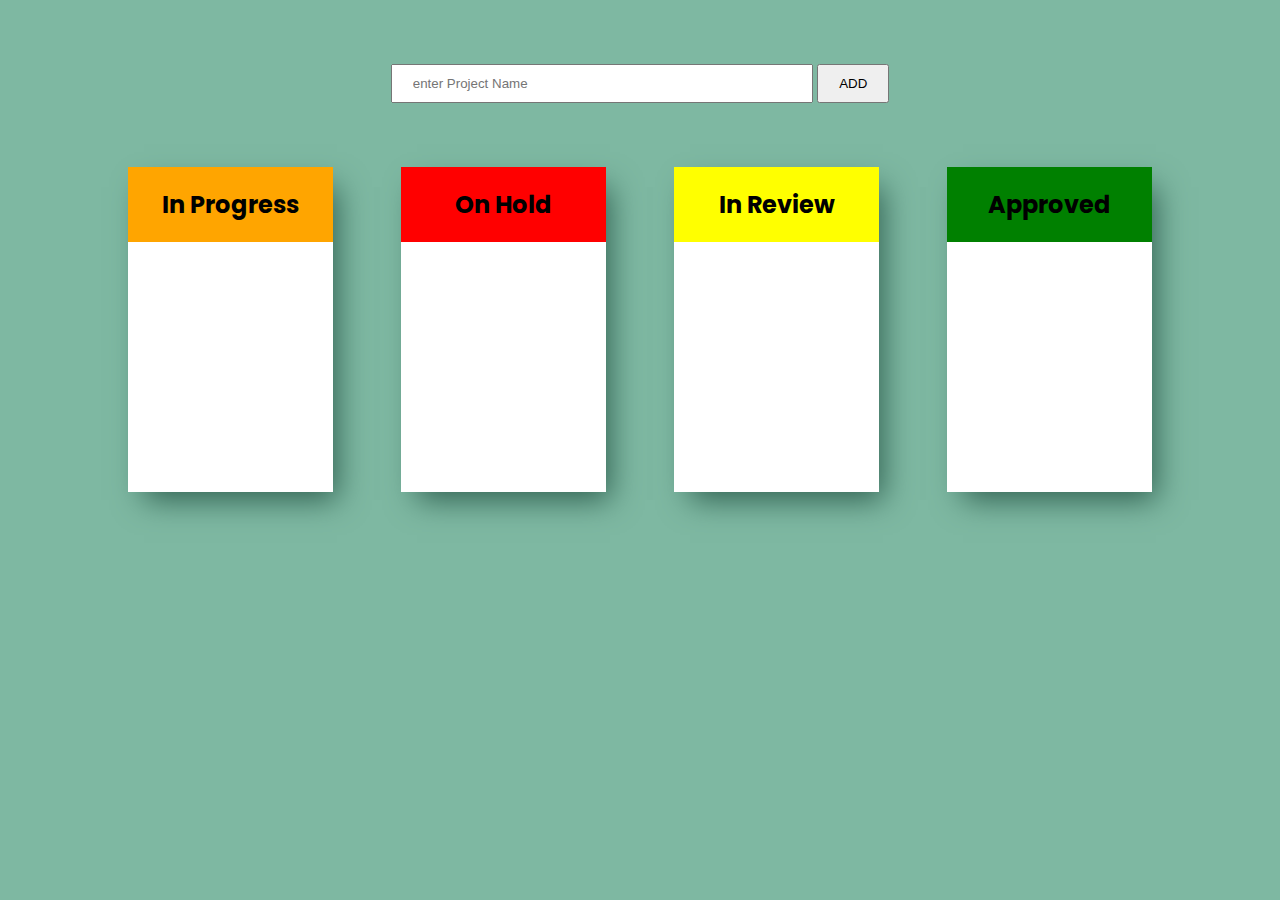
<file: index.html>
<!DOCTYPE html>
<html lang="en">

<head>
    <meta charset="UTF-8">
    <meta http-equiv="X-UA-Compatible" content="IE=edge">
    <meta name="viewport" content="width=device-width, initial-scale=1.0">
    <title>Drag AND Drop</title>
    <link rel="preconnect" href="https://fonts.gstatic.com">
    <link href="https://fonts.googleapis.com/css2?family=Poppins:wght@300&display=swap" rel="stylesheet">
    <link href="style.css" rel="stylesheet">
</head>
<body>
    <form id="form">
        <input type="text" placeholder="enter Project Name" id="inputVal">
        <button type="button" id="insertedBtn">ADD</button>
    </form>
    <section class="container">
        <div class="inProgress">
            <h2>In Progress</h2>
            <ul class="tasksSection" id="inProgressContainer"></ul>
        </div>
        <div class="onHold">
            <h2>On Hold</h2>
            <ul class="tasksSection"></ul>
        </div>
        <div class="review">
            <h2>In Review</h2>
            <ul class="tasksSection"></ul>
        </div>
        <div class="approved">
            <h2>Approved</h2>
            <ul class="tasksSection"></ul>
        </div>
    </section>
    <script src="dragANDdrop.js"></script>
</body>
</html>
<!-- console.log(this.parentNode.getAttribute("class"));
    console.log(this.childNode/*.getAttribute("id")*/); -->
</file>
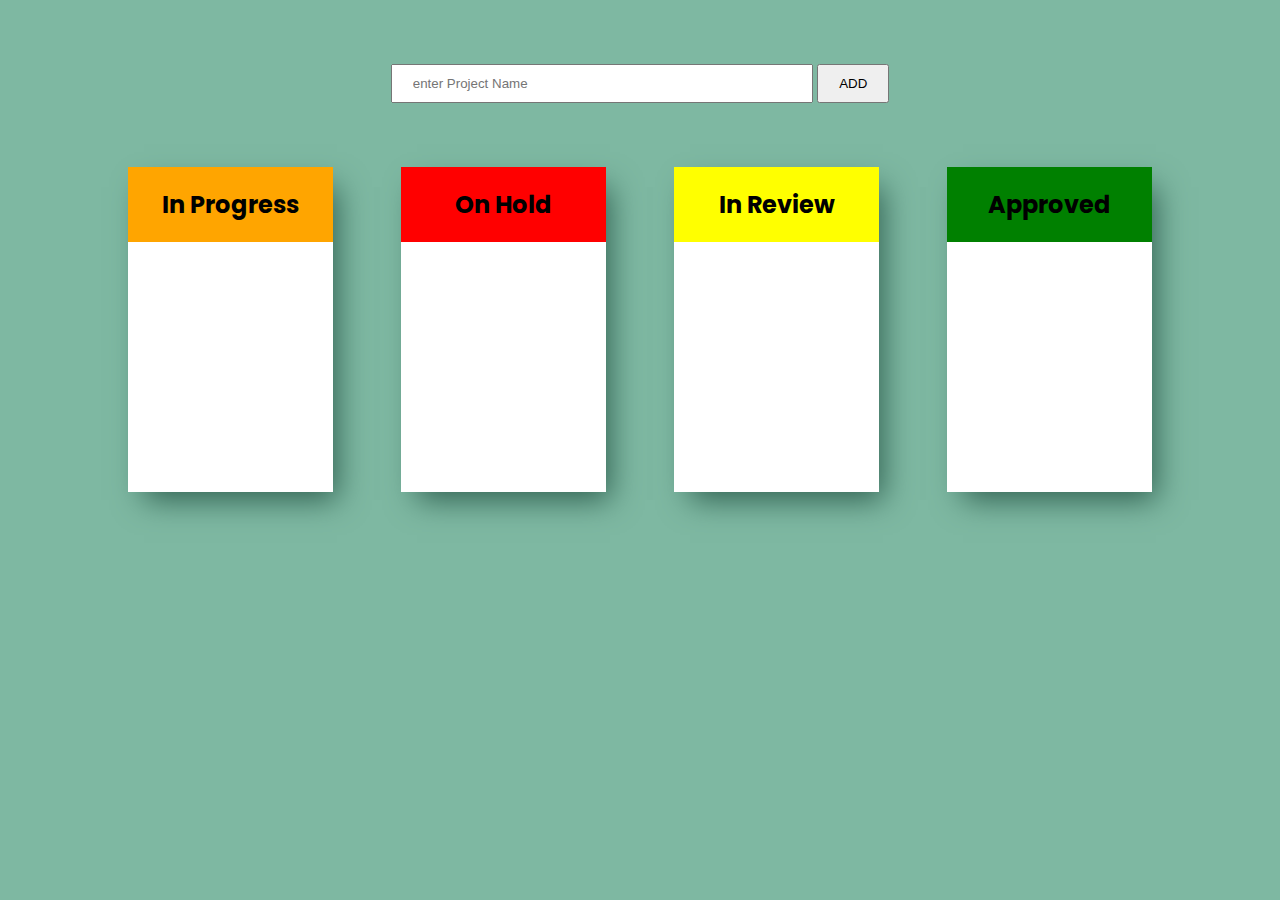
<file: index2.html>
<!DOCTYPE html>
<html lang="en">

<head>
    <meta charset="UTF-8">
    <meta http-equiv="X-UA-Compatible" content="IE=edge">
    <meta name="viewport" content="width=device-width, initial-scale=1.0">
    <title>Document</title>
    <link rel="preconnect" href="https://fonts.gstatic.com">
    <link href="https://fonts.googleapis.com/css2?family=Poppins:wght@300&display=swap" rel="stylesheet">
    <style>
        * {
            padding: 0;
            margin: 0;
            box-sizing: border-box;
        }

        body {
            background-color: rgb(126, 184, 162);
            font-family: 'Poppins', sans-serif;
        }

        .container {
            display: flex;
            flex-wrap: wrap;
            justify-content: space-between;
            width: 80%;
            margin: 0 auto;
        }

        form {
            width: 60%;
            margin: 4rem auto;
            text-align: center;
        }

        .container>div {
            width: 20%;
            box-shadow: 10px 14px 29px -6px rgb(50 99 83);
            -moz-box-shadow: -2px 10px 31px -8px rgba(184, 184, 184, 1);

            background-color: #fff;
            text-align: center;
        }

        .container>div h2 {
            padding: 20px;
        }

        .inProgress h2 {
            background: orange;
        }

        .onHold h2 {
            background: red;
        }

        .review h2 {
            background: yellow
        }

        .approved h2 {
            background: green;
        }

        ul {
            min-height: 250px;
            list-style: none;
        }

        li {
            padding: 20px;
            border: 1px solid grey;
        }

        input[type="text"] {
            padding: 10px 20px;
            width: 55%;
        }

        button {
            padding: 10px 20px;
            color: #000;
        }
    </style>
</head>

<body>
    <form id="form">
        <input type="text" placeholder="enter Project Name" id="inputVal">
        <button type="button" id="insertedBtn">ADD</button>
    </form>
    <section class="container">
        <div class="inProgress">
            <h2>In Progress</h2>
            <ul class="tasksSection" id="inProgressContainer"></ul>
        </div>
        <div class="onHold">
            <h2>On Hold</h2>
            <ul class="tasksSection"></ul>
        </div>
        <div class="review">
            <h2>In Review</h2>
            <ul class="tasksSection"></ul>
        </div>
        <div class="approved">
            <h2>Approved</h2>
            <ul class="tasksSection"></ul>
        </div>
    </section>

    <script>
        //get button element and set an event handler
        var addBtn = document.getElementById("insertedBtn")
        addBtn.addEventListener("click" , insertedValue);

        //get inprogress tag element to insert data directly 
        var inProgressContainer = document.getElementById("inProgressContainer");

        //get input element to take the value of inserted data
        var inputtedText = document.getElementById("inputVal");

        //array to store the values from input element
        var valueList = [];

/* --------------------------------------------------------------------------------------------------*/        
        //onclick function implemantation
        function insertedValue(val){
            val = inputtedText.value;
            valueList.push(val);

            //function that create element that hold the value i insert
            filledElementFun(valueList);
        }
        function filledElementFun(valueList){
            valueList.forEach(function(e){
                //create element take hold value
                var inputListItem = document.createElement("li");
                inputListItem.innerHTML = e;

                //append the element to container (inprogress div)
                inProgressContainer.append(inputListItem);


                //loop through the items for adding id attribute as special mark
                //select all created element
                var insertedItems = document.querySelectorAll("li");

                //function that set unified attribute for each listItem element 
                setAttributeFun(insertedItems);
                })
        }
        function setAttributeFun(insertedItems){
            //loop through them
            insertedItems.forEach(function(elem , index){
                    elem.setAttribute("id" , "listitem"+ index);
                    elem.setAttribute('draggable', 'true')
                }) 
                //pass created element to apply dragstart-event for each one
                retunedItem(insertedItems);
        }
        function retunedItem(insertedItems){
            console.log(insertedItems.length);
            for(var i=0 ; i<insertedItems.length; i++){
            insertedItems[i].addEventListener("dragstart" , dragstartFun);
        } 
        }
        function dragstartFun(e){
            e.dataTransfer.setData("txt" , this.id);
        }
        //for droping the drag item
        var containers = document.getElementsByClassName("tasksSection");
        for(var c=0 ; c<containers.length; c++){
            containers[c].addEventListener("dragover" , dragoverFun);
            containers[c].addEventListener("drop" , dropFun);
        }
        function dragoverFun(e){
            e.preventDefault();
        }
        function dropFun(e){
            var droppeditemList = e.dataTransfer.getData("txt");
            //console.log(droppeditemList);
            this.append(document.getElementById(droppeditemList))//append the element
            /*
            get text inside the element
            var elementsInsideContainer =  document.getElementById(droppeditemList).textContent;
            */
           var childArr = [];
           //create new array to put data and store them in local storage
            for(var c=0; c<containers.length; c++){
                for(var l=0; l<containers[c].children.length; l++){
                    childArr.push(containers[c].children[l].innerHTML);
                    //console.log(containers[c].children[l].innerHTML);
                }
                localStorage.setItem("container" + [c+1] , childArr);
                //console.log(localStorage.getItem("container" + [c+1] ))
                childArr = [];
            }
        }
        document.addEventListener("DOMContentLoaded" , letThings);
        function letThings(){
            //create object that key=container ,  value=textcontent of created element inside each container
            var getlcStrage = {};
            for(var c=0; c<containers.length; c++){
                //var getlcStrage = localStorage.getItem("container" + [c+1])
                //          key                         value
                getlcStrage["container" + [c+1]] = localStorage.getItem("container" + [c+1])
            }
            console.log(getlcStrage);//object of container as property
            //console.log(Object.values(getlcStrage))
            var ArrOfListValues = Object.values(getlcStrage);
            for(elem in ArrOfListValues){
                if(ArrOfListValues[elem] != ""){
                var getlcStorageArr = ArrOfListValues[elem].split(",");
                console.log(getlcStorageArr);//array
                for(item of getlcStorageArr){
                    var inputListItem = document.createElement("li");
                    inputListItem.setAttribute('draggable', 'true');
                    inputListItem.innerHTML = item;
                    var allElem = document.querySelectorAll("li");
                    containers[elem].append(inputListItem);
                    setAttributeFun(allElem);
                }
            }
            }
        }
    </script>
</body>
</html>
</file>
<file: style.css>
* {
    padding: 0;
    margin: 0;
    box-sizing: border-box;
}

body {
    background-color: rgb(126, 184, 162);
    font-family: 'Poppins', sans-serif;
}

.container {
    display: flex;
    flex-wrap: wrap;
    justify-content: space-between;
    width: 80%;
    margin: 0 auto;
}

form {
    width: 60%;
    margin: 4rem auto;
    text-align: center;
}

.container>div {
    width: 20%;
    box-shadow: 10px 14px 29px -6px rgb(50 99 83);
    -moz-box-shadow: -2px 10px 31px -8px rgba(184, 184, 184, 1);

    background-color: #fff;
    text-align: center;
}

.container>div h2 {
    padding: 20px;
}

.inProgress h2 {
    background: orange;
}

.onHold h2 {
    background: red;
}

.review h2 {
    background: yellow
}

.approved h2 {
    background: green;
}

ul {
    min-height: 250px;
    list-style: none;
}

li {
    padding: 20px;
    border: 1px solid grey;
}

input[type="text"] {
    padding: 10px 20px;
    width: 55%;
}

button {
    padding: 10px 20px;
    color: #000;
}
</file>
